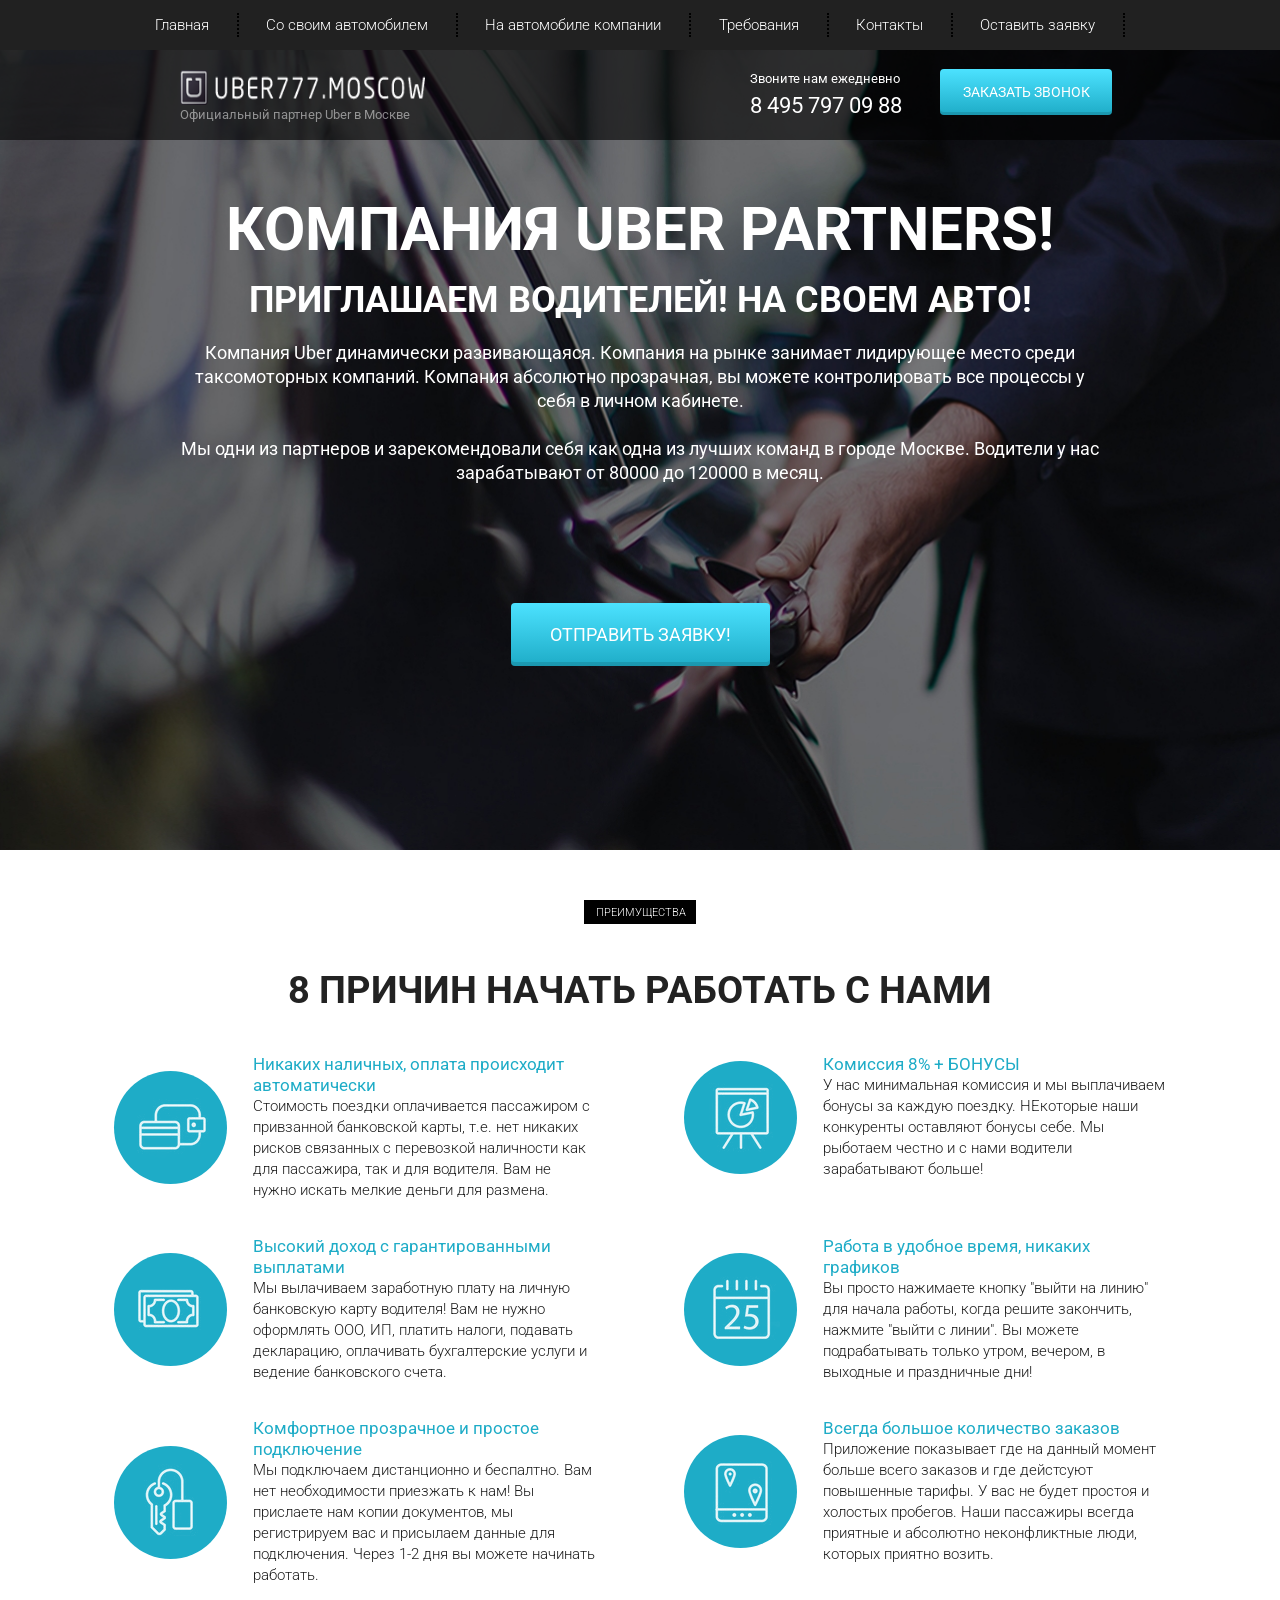
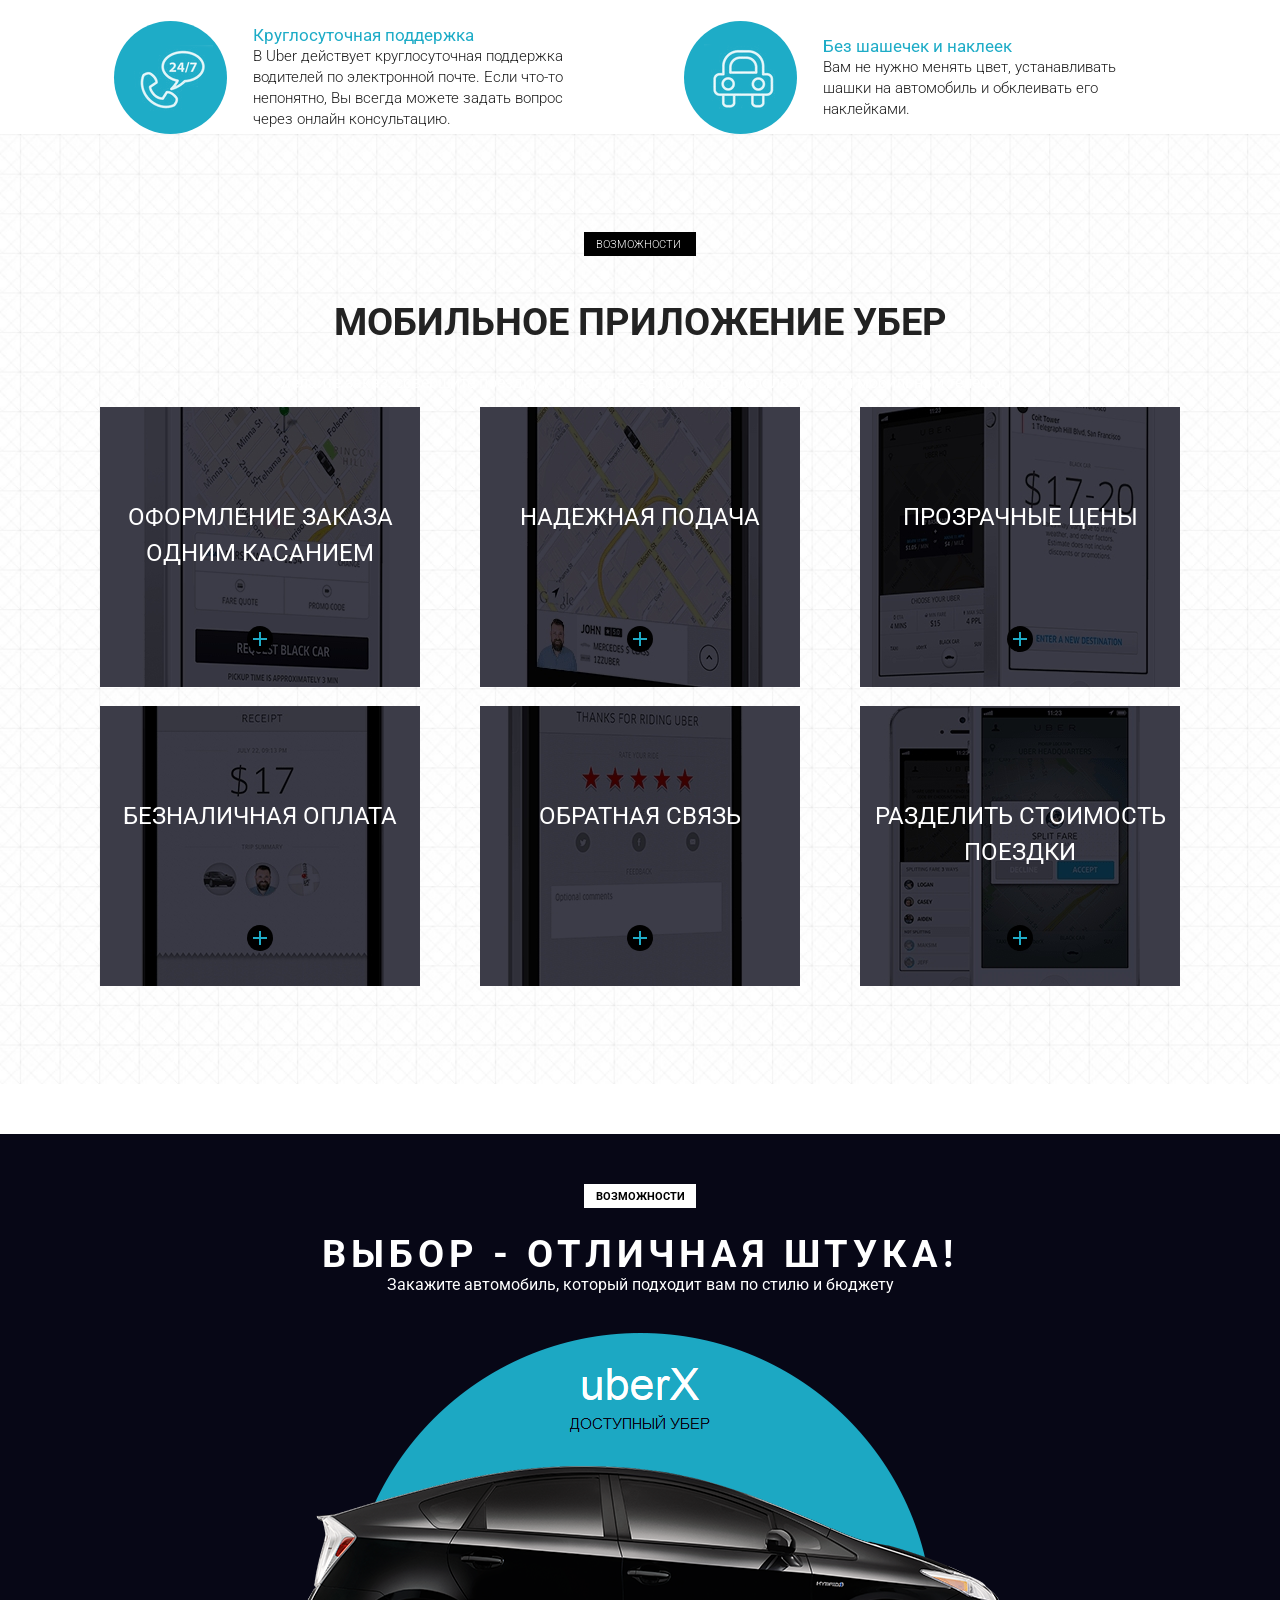
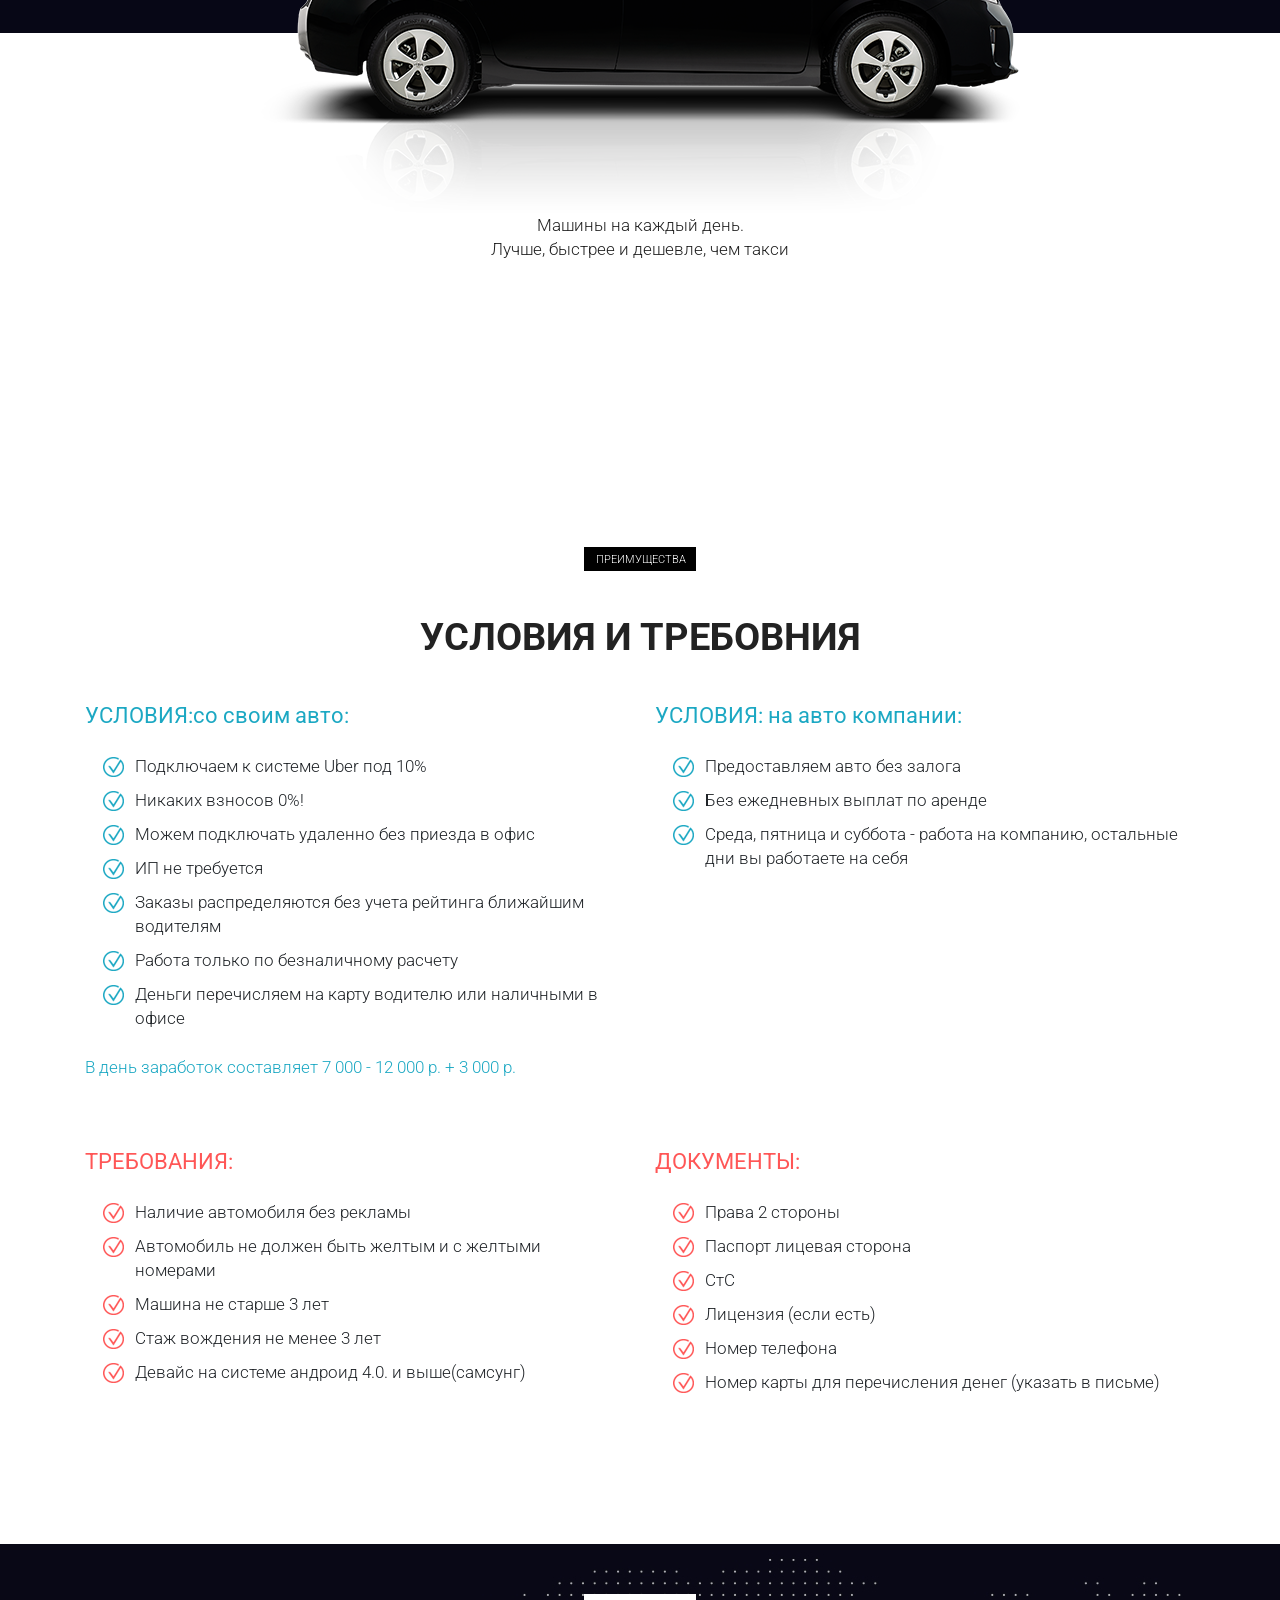
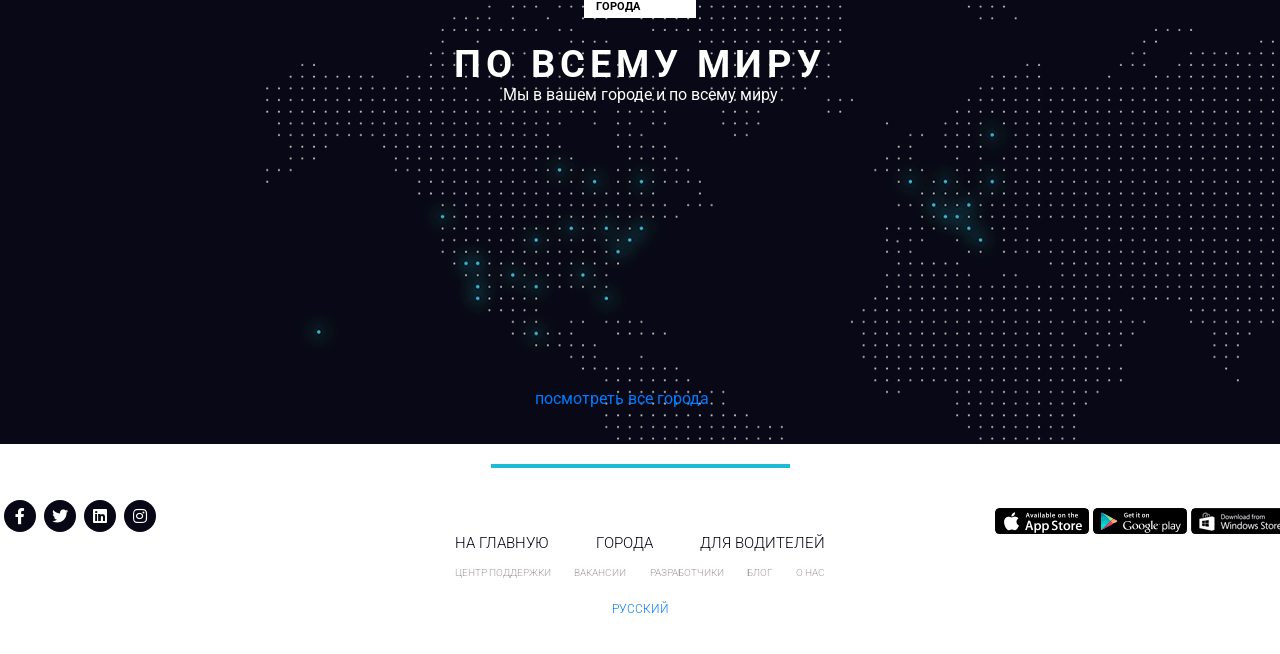
<file: index.html>
<!DOCTYPE html>
<html lang="ru">
<head>
    <meta charset="UTF-8">
    <meta name="viewport" content="width=device-width, initial-scale=1.0">
    <meta http-equiv="X-UA-Compatible" content="ie=edge">
    <title>Document</title>
    <link rel="shortcut icon" href="icons/favicon.ico" type="image/x-icon">
    <link href="https://fonts.googleapis.com/css2?family=Roboto:ital,wght@0,300;0,400;1,700&display=swap" rel="stylesheet">
    <link rel="stylesheet" href="css/bootstrap-reboot.min.css">
    <link rel="stylesheet" href="css/bootstrap-grid.min.css">
    <link rel="stylesheet" href="https://use.fontawesome.com/releases/v5.8.2/css/all.css" integrity="sha384-oS3vJWv+0UjzBfQzYUhtDYW+Pj2yciDJxpsK1OYPAYjqT085Qq/1cq5FLXAZQ7Ay" crossorigin="anonymous">
    <link rel="stylesheet" href="css/styles.css">
</head>
<body>
    <header>
        <nav>
        <div class="container">
           
                <ul class="menu">
                    <li class="menu_item"><a href="#" class="menu_link">Главная</a></li>
                    <li class="menu_item"><a href="#" class="menu_link">Со своим автомобилем</a></li>
                    <li class="menu_item"><a href="#" class="menu_link">На автомобиле компании</a></li>
                    <li class="menu_item"><a href="#" class="menu_link">Требования</a></li>
                    <li class="menu_item"><a href="#" class="menu_link">Контакты</a></li>
                    <li class="menu_item"><a href="#" class="menu_link">Оставить заявку</a></li>
                </ul>
        </div>
    </nav>
    <div class="subheader">
        <div class="container">
            <div class="row">
            <div class="col-md-4 offset-md-1">
                <a href="#" class="subheader_logo"><img src="icons/logo.png" alt=""></a>
            <div class="subheader_official">Официальный партнер Uber в Москве</div>
            </div>

            <div class="col-md-2 offset-md-2">
                <div class="subheader_call">Звоните нам ежедневно</div>
                <a href="tel:84957970988" class="subheader_phone">8 495 797 09 88</a>
            </div>

            <div class="col-md-2">
                <button class="subheader_btn">заказать звонок</button>
            </div>
        </div>
    </div>
    </div>
    </header>

    <section class="promo">
        <div class="container">
            <div class="row">
                <div class="col-md-10 offset-md-1">
                    <h1 class="promo_header">Компания Uber Partners!</h1>
                    <h2 class="promo_subheader"> Приглашаем водителей! На своем авто!</h2>
                    <div class="promo_descr"> Компания Uber динамически развивающаяся. Компания на рынке занимает лидирующее место среди таксомоторных компаний. Компания абсолютно прозрачная, вы можете контролировать все процессы у себя в личном кабинете.
                        <br><br>     
                    Мы одни из партнеров и зарекомендовали себя как одна из лучших команд в городе Москве. Водители у нас зарабатывают от 80000 до 120000 в месяц.
                </div>
                <button class="promo_btn">Отправить заявку!</button>
                    </div>
            </div>
        </div>
    </section>

    <section class="reasons">
        <div class="container">
            <div class="label">преимущества</div>
            <h2 class="title">8 причин начать работать с нами</h2>
            <div class="row">
                <div class="col-md-6">
                <div class="reasons_block">
                <div class="round">
                <img src="icons/reason_1.png" alt="card" class="reasons_img">
            </div>
                <div class="reasons_descr">
                <div class="reasons_subtitle">Никаких наличных, оплата происходит автоматически</div>
                <div class="reasons_text">
                Стоимость поездки оплачивается пассажиром с привзанной банковской карты, т.е. нет никаких рисков связанных с перевозкой наличности как для пассажира, так и для водителя. Вам не нужно искать мелкие деньги для размена.
    </div>
</div>
</div>
</div>

    <div class="col-md-6">
        <div class="reasons_block">
        <div class="round">
        <img src="icons/reason_2.png" alt="gift" class="reasons_img">
    </div>
        <div class="reasons_descr">
        <div class="reasons_subtitle">Комиссия 8% + БОНУСЫ</div>
        <div class="reasons_text">
        У нас минимальная комиссия и мы выплачиваем бонусы за каждую поездку. НЕкоторые наши конкуренты оставляют бонусы себе. Мы рыботаем честно и с нами водители зарабатывают больше!
</div>
</div>
    </div>
</div>

<div class="col-md-6">
    <div class="reasons_block">
    <div class="round">
    <img src="icons/reason_3.png" alt="money" class="reasons_img">
</div>
<div class="reasons_descr">
    <div class="reasons_subtitle">Высокий доход с гарантированными выплатами</div>
    <div class="reasons_text">
    Мы вылачиваем заработную плату на личную  банковскую карту водителя! Вам не нужно оформлять ООО, ИП, платить налоги, подавать декларацию, оплачивать бухгалтерские услуги и ведение банковского счета.
</div>
</div>
    </div>
</div>

<div class="col-md-6">
    <div class="reasons_block">
    <div class="round">
    <img src="icons/reason_4.png" alt="calendar" class="reasons_img">
</div>
<div class="reasons_descr">
<div class="reasons_subtitle">Работа в удобное время, никаких графиков</div>
    <div class="reasons_text">
Вы просто нажимаете кнопку "выйти на линию" для начала работы, когда решите закончить, нажмите "выйти с линии". Вы можете подрабатывать только утром, вечером, в выходные и праздничные дни! 
</div>
</div>
</div>
</div>

<div class="col-md-6">
    <div class="reasons_block">
    <div class="round">
    <img src="icons/reason_5.png" alt="money" class="reasons_img">
</div>
<div class="reasons_descr">
    <div class="reasons_subtitle">Комфортное прозрачное и простое подключение</div>
    <div class="reasons_text">
Мы подключаем дистанционно и беспалтно. Вам нет необходимости приезжать к нам! Вы прислаете нам копии документов, мы регистрируем вас и присылаем данные для подключения. Через 1-2 дня вы можете начинать работать.
</div>
</div>
</div>
</div>

<div class="col-md-6">
    <div class="reasons_block">
    <div class="round">
    <img src="icons/reason_6.png" alt="tablet" class="reasons_img">
</div>
<div class="reasons_descr">
    <div class="reasons_subtitle">Всегда большое количество заказов</div>
    <div class="reasons_text">
Приложение показывает где на данный момент больше всего заказов и где дейстсуют повышенные тарифы. У вас не будет простоя и холостых пробегов. Наши пассажиры всегда приятные и абсолютно неконфликтные люди, которых приятно возить.
</div>
</div>
</div>
</div>

<div class="col-md-6">
    <div class="reasons_block">
    <div class="round">
    <img src="icons/reason_7.png" alt="money" class="reasons_img">
</div>

<div class="reasons_descr">
<div class="reasons_subtitle">Круглосуточная поддержка</div>
<div class="reasons_text">
В Uber действует круглосуточная поддержка водителей по электронной почте. Если что-то непонятно, Вы всегда можете задать вопрос через онлайн консультацию.
</div>
</div>
</div>
</div>

<div class="col-md-6">
    <div class="reasons_block">
    <div class="round">
    <img src="icons/reason_8.png" alt="car" class="reasons_img">
</div>

<div class="reasons_descr">
    <div class="reasons_subtitle">Без шашечек и наклеек</div>
    <div class="reasons_text">
    Вам не нужно менять цвет, устанавливать шашки на автомобиль и обклеивать его наклейками.
</div>
</div>
</div>
</div>
    </section>
    
<section class="mobile">
    <div class="container">
        <div class="label">возможности</div>
        <div class="title">Мобильное приложение Убер</div>
        <div class="subtitle">Сделайте заказ, совершите поездку и оплатите ее стоимость, используя свой мобильный телефон</div>
        
        <div class="row">
        <div class="col-md-4">
            <div class="mobile_item mobile_item_1">
                <div class="mobile_item_subtitle">
                    оформление заказа одним касанием
                </div>
                <div class="mobile_item_plus"></div>
        </div>
        </div>
        <div class="col-md-4">
            <div class="mobile_item mobile_item_2">
                <div class="mobile_item_subtitle">
                    надежная подача
                </div>
                <div class="mobile_item_plus"></div>
            </div>
        </div>
        <div class="col-md-4">
            <div class="mobile_item mobile_item_3">
                <div class="mobile_item_subtitle">
                    прозрачные цены
                </div>
                <div class="mobile_item_plus"></div>
            </div>
        </div>
        <div class="col-md-4">
            <div class="mobile_item mobile_item_4">
                <div class="mobile_item_subtitle">
                    безналичная оплата
                </div>
                <div class="mobile_item_plus"></div>
            </div>
        </div>
        <div class="col-md-4">
            <div class="mobile_item mobile_item_5">
                <div class="mobile_item_subtitle">
                    обратная связь
                </div>
                <div class="mobile_item_plus"></div>
            </div>
        </div>
        <div class="col-md-4">
            <div class="mobile_item mobile_item_6">
                <div class="mobile_item_subtitle">
                    разделить стоимость поездки
                </div>
                <div class="mobile_item_plus"></div>
            </div>
        </div>
    </div>
</div>
</section>

<section class="choise">
    <div class="container">
        <div class="black"></div>
        <div class="label label_white">возможности</div>
        <h2 class="title title_white">Выбор - отличная штука!</h2>
        <div class="subtitle">Закажите автомобиль, который подходит вам по стилю и бюджету</div>
        <div>
            <img src="img/car.png" alt="car" class="choise_img">
        </div>
        <div class="choice_descr">
            Машины на каждый день.<br>
            Лучше, быстрее и дешевле, чем такси
        </div>
    </div>
</section>

<section class="requre">
    <div class="container">
        <div class="label">преимущества</div>
        <h2 class="title">условия и требовния</h2>
        <div class="row">
            <div class="col-md-6">
                <div class="requre_block">
                <div class="requre_title">УСЛОВИЯ:со своим авто:</div>
            
            <ul class="requre_list">
                <li>Подключаем к системе Uber под 10%</li>
                <li>Никаких взносов 0%!</li>
                <li>Можем подключать удаленно без приезда в офис</li>
                <li>ИП не требуется</li>
                <li>Заказы распределяются без учета рейтинга ближайшим водителям</li>
                <li>Работа только по безналичному расчету</li>
                <li>Деньги перечисляем на карту водителю или наличными в офисе</li>
            </ul>
            <div class="requre_descr">
                В день заработок составляет 7 000 - 12 000 р. + 3 000 р.
            </div>
        </div>
    </div>
            <div class="col-md-6">
                <div class="requre_block">
                    <div class="requre_title">УСЛОВИЯ: на авто компании:</div>
                
                <ul class="requre_list">
                    <li>Предоставляем авто без залога</li>
                    <li>Без ежедневных выплат по аренде</li>
                    <li>Среда, пятница и суббота - работа на компанию, остальные дни вы работаете на себя</li>
                </ul>
            </div>
            </div>
            <div class="col-md-6">
                <div class="requre_block requre_block_nbm warning">
                    <div class="requre_title">ТРЕБОВАНИЯ:</div>
                
                <ul class="requre_list">
                    <li>Наличие автомобиля без рекламы</li>
                    <li>Автомобиль не должен быть желтым и с желтыми номерами</li>
                    <li>Машина не старше 3 лет</li>
                    <li>Стаж вождения не менее 3 лет</li>
                    <li>Девайс на системе андроид 4.0. и выше(самсунг)</li>
                </ul>
            </div>
            </div>
            <div class="col-md-6">
                <div class="requre_block requre_block_nbm warning">
                    <div class="requre_title">ДОКУМЕНТЫ:</div>
                
                <ul class="requre_list">
                    <li>Права 2 стороны</li>
                    <li>Паспорт лицевая сторона</li>
                    <li>СтС</li>
                    <li>Лицензия (если есть)</li>
                    <li>Номер телефона</li>
                    <li>Номер карты для перечисления денег (указать в письме)</li>
                </ul>
            </div>
            </div>
        </div>
    </div>
</section>

<section class="world">
    <div class="container">
        <div class="label label_white">города</div>
        <h2 class="title title_white">По всему миру</h2>
        <div class="subtitle">Мы в вашем городе и по всему миру</div>
        
        <a href="#" class="world_link">посмотреть все города</a>
        <div>
    </section>

<footer>
    <div class="footer_divider"></div>
    <div class="footer_wrapper">
    <div>
        <div class="footer_social">
            <a href="#" class="footer_social_item">
                <i class="fab fa-facebook-f"></i>
            </a>
            <a href="#" class="footer_social_item">
                <i class="fab fa-twitter"></i>
            </a>
            <a href="#" class="footer_social_item">
                <i class="fab fa-linkedin"></i>
            </a>
            <a href="#" class="footer_social_item">
                <i class="fab fa-instagram"></i>
            </a>
        </div>
    </div>
    </div>

    <div class="footer_links">
    <div class="footer_links_main">
        <a href="#">на главную</a>
        <a href="#">города</a>
        <a href="#">для водителей</a>
    </div>
    <div class="footer_links_sub"> 
        <a href="#">центр поддержки</a>
        <a href="#">вакансии</a>
        <a href="#">разработчики</a>
        <a href="#">блог</a>
        <a href="#">о нас</a>
    </div>
    <div class="lang"><a href="#">русский</a></div>

    <div class="mobile_links">
        <a href="#"><img src="img/app_store.png" alt="app" class="mobile_img"></a>
        <a href="#"><img src="img/google_play.png" alt="app" class="mobile_img"></a>
        <a href="#"><img src="img/windows_store.png" alt="app" class="mobile_img"></a>
    </div>
    </div>
</footer>
</body>
</html>
</file>
<file: css/styles.css>
* {
    font-family: 'Roboto', sans-serif;
}

header {
    position: relative;
    height: 50px;
}

nav {
position: fixed;
height: 50px;
background-color: #212121;
z-index: 2;
width: 100%;
}

.menu {
    display: flex;
    justify-content: space-between;
    padding: 13px 70px;
    margin: 0;
    list-style: none;
}

.menu .menu_link {
    color: #ffffff;
    font-size: 15px;
    font-weight: 300;
}

.menu .menu_item {
    border-right: 2px dotted black;
    padding-right: 28px;
}

.subheader {
    position: absolute;
    top: 50px;
    width: 100%; 
    height: 90px;
    background-color: rgba(0, 0, 0, 0.6);
}

.subheader .subheader_logo img {
    width: 70%;
    height: 35px;
    margin-top: 20px;
}

.subheader .subheader_official {
    opacity: 0.5;
    color: #ffffff;
    font-size: 13px;
    font-weight: 400;
}

.subheader .subheader_phone {
    color: #ffffff;
    font-size: 22px;
    text-transform: uppercase;
    text-align: right;
}

.subheader .subheader_call {
    color: #ffffff;
    font-size: 13px;
    font-weight: 400;
    margin-top: 19px;
}

.subheader .subheader_btn {
    margin-top: 19px;
    width: 172px;
    height: 46px;
    box-shadow: inset 0 -3px 0 rgba(0, 0, 0, 0.12);
    border:  none;
    border-radius: 4px;
    background-image: linear-gradient(to top, #1eacc7 0%, #4ce2ff 100%);
    color: #ffffff;
    font-size: 14px;
    font-weight: 400;
    text-transform: uppercase;
}

.subheader .subheader_btn:hover {
    background-image: none;
    background-color: #1500ff;
}


.promo {
    min-height: 800px;
    background:  url('../img/main_bg.jpg') center center/cover no-repeat;
    padding: 150px 0 135px 0;
}

.promo .promo_header {
    color: #ffffff;
    font-size: 60px;
    font-weight: 700;
    text-transform: uppercase;
    line-height: 60px;
    margin: 0;
    text-align: center;
}

.promo .promo_subheader {
    color: #ffffff;
    font-size: 36px;
    font-weight: 700;
    text-transform: uppercase;
    line-height: 36px;
    margin-top: 22px;
    text-align: center;
}

.promo .promo_descr {
    color: #ffffff;
    font-size: 18px;
    font-weight: 400;
    line-height: 24px;
    text-align: center;
    margin-top: 23px;
}

.promo .promo_btn {
    display: block;
    margin: 118px auto 0 auto;
    width: 259px;
    height: 63px;
    box-shadow: inset 0 -4px 0 rgba(0, 0, 0, 0.12);
    border: none;
    border-radius: 4px;
    background-image:  linear-gradient(to top, #1eacc7 0%, #4ce2ff 100%);
    color: #ffffff;
    font-size: 18px;
    font-weight: 400;
    text-transform: uppercase;
}

.promo .promo_btn:hover {
    background-image: none;
    background-color: #1500ff;
}

.label {
    margin: 0 auto;
    margin-top: 50px;
    height: 24px;
    width: 112px;
    padding: 5px 12px;
    background-color: #000000;
    color: #ffffff;
    font-size: 11px;
    font-weight: 300;
    text-transform: uppercase;
}

.title {
    margin-bottom: 0;
    margin-top: 38px;
    color: #222222;
    font-size: 38px;
    font-weight: 700;
    text-transform: uppercase;
    text-align: center;
}

.reasons .reasons_block {
    display: flex;
    justify-content: center;
    align-items: center;
    margin-top: 35px;
}

.reasons .reasons_block .round {
    display: flex;
    justify-content: center;
    align-items: center;
    margin-right: 26px;
    width: 113px;
    height: 113px;
    background-color: #1eacc7;
    border-radius: 100%;
}

.reasons .reasons_block .reasons_descr {
    width: 343px;
}

.reasons .reasons_block .reasons_descr .reasons_subtitle{
    line-height: 21px;
    color: #1eacc7;
    font-size: 17px;
    font-weight: 400;
}

.reasons .reasons_block .reasons_descr .reasons_text {
    color: #202020;
    font-size: 15px;
    font-weight: 300;
    line-height: 21px;
}

.mobile {
    min-height: 864px;
    padding: 48px 0 79px 0;
    background: url("../img/mobile_app.png") center center/cover no-repeat;
  }

.mobile .row {
    margin-top: 32px;
}
  
.mobile .mobile_item {
    position: relative;
    width: 320px;
    height: 280px;
    margin: 0 auto;
    margin-bottom: 19px;
    padding-top: 92px;
  }
  
.mobile_item_1 {
    background: url('../img/mobile_screen_1.jpg') center center/cover no-repeat;
  }

.mobile_item_2 {
    background: url('../img/mobile_screen_2.jpg') center center/cover no-repeat;
  }

.mobile_item_3 {
    background: url('../img/mobile_screen_3.jpg') center center/cover no-repeat;
  }

.mobile_item_4 {
    background: url('../img/mobile_screen_4.jpg') center center/cover no-repeat;
  }

.mobile_item_5 {
    background: url('../img/mobile_screen_5.jpg') center center/cover no-repeat;
  }

.mobile_item_6 {
    background: url('../img/mobile_screen_6.jpg') center center/cover no-repeat;
  }

  .mobile_item_subtitle {
    color: #ffffff;
    font-size: 24px;
    font-weight: 400;
    text-transform: uppercase;
    text-align: center;
}

.mobile_item_plus {
    display: flex;
    justify-content: center;
    align-items: center;
    position: absolute;
    bottom: 35px;
    left: 50%;
    transform: translateX(-50%);
    width: 26px;
    height: 26px;
    background-color: #000000;
    margin: 0 auto;
    border-radius: 100%;
    cursor: pointer;
}

.mobile_item_plus:before {
    content: '';
    display: block;
    width: 14px;
    height: 2px;
    background-color: #1eacc7;
    transition: 0.3s all;
}

.mobile_item_plus:after {
    content: '';
    position: absolute;
    left: 50%;
    transform: translateX(-50%);
    display: block;
    height: 14px;
    width: 2px;
    background-color: #1eacc7;
    transition: 0.3s all;
}

.mobile_item_plus:hover {
    background-color: #ff5656;
}

.choise {
    position: relative;
    min-height: 895px;
}

.black {
    position: absolute;
    top: 0;
    left: 0;
    height: 499px;
    width: 100%;
    background-color: #070716;
    z-index: 1;
}

.choise_img {
    position: relative;
    z-index: 2;
    display: block;
	margin: 56px auto 0 auto;
}

.label_white {
    position: relative;
    top: 50px;
    z-index: 2;
    background-color: #ffffff;
    color: #000000;
    font-weight: 700;
}

.title_white {
    position: relative;
    top: 30px;
    z-index: 2;
    color: #ffffff;
    letter-spacing: 5px;
}

.subtitle {
    position: relative;
    top: 20px;
    z-index: 2;
    color: #ffffff;
    text-align: center;
}

.choice_descr {
    text-align: center;
    color: #222222;
	font-size: 17px;
	font-weight: 300;
	line-height: 24px;
}

.requre {
    padding: 68px 0 84px 0;
}

.requre_block {
    margin: 33px 0;
}

.requre_block_nbm {
    margin-bottom: 0;
}

.requre_title {
    color: #1ca8c3;
    font-size: 22px;
    font-weight: 400;
}

.requre_list {
    list-style-type: none;
    padding-left: 50px;
    margin-top: 22px;
}

.requre_list li {
    position: relative;
    font-size: 17px;
    font-weight: 300;
    line-height: 24px;
    margin-bottom: 10px;
}

.requre_list li:before {
    content: '';
    display: block;
    position: absolute;
    left: -32px;
    top: 3px;
    width: 21px;
    height: 20px;
    background: url(../icons/check_blue.png) center center/cover no-repeat;
}

.requre_descr {
    margin-top: 25px;
    font-size: 17px;
    font-weight: 300;
    line-height: 24px;
    color: #1ca8c3;
}

.warning .requre_title {
    color: #ff5656;
}

.warning .requre_list li:before {
    background: url(../icons/check_red.png) center center/cover no-repeat;   
}

.world {
    min-height: 500px;
    background-image: url(../img/map.jpg)
}

.world_link {
    position: relative;
    top: 300px;
    left: 450px;
}

.footer {
    min-height: 300px;
}

.footer_divider {
    width: 299px;
    height: 4px;
	background-color: #1fbad6;
    margin: 0 auto;
    margin-top: 20px;
}

.footer_wrapper {
    display: flex; 
    justify-content: space-between;
    align-items: flex-start;
    padding-top: 32px;
}

.footer_social {
    width: 160px;
    display: flex;
    justify-content: space-between;
}

.footer_social_item {
    display: flex;
    justify-content: center;
    align-items: center;
    margin: 0 4px;
    width: 32px;
    height: 32px;
    background-color: #070716;
    border-radius: 100%;
}

.footer_social_item i {
    color: #ffffff;
}

.footer_links {
    width: 390px;
    margin: 0 auto;
}

.footer_links_main {
    display: flex;
    justify-content: space-between;
    padding: 0 10px;
}

.footer_links_main a {
    color: #070716;
    font-size: 15px;
    font-weight: 300;
    text-transform: uppercase;
}

.footer_links_sub {
    display: flex;
    justify-content: space-between;
    padding: 10px 10px;
}

.footer_links_sub a {
    color: #a89e9e;
    font-size: 10px;
    font-weight: 300;
    text-transform: uppercase;
}

.lang {
    display: flex;
    justify-content: center;
    padding: 10px 10px;
}

.lang a {
    font-size: 12px;
    font-weight: 300;
    text-transform: uppercase;
}

.mobile_links {
    position: relative;
    left: 550px;
    bottom: 120px;
}

@media only screen and (max-width: 1200px) {
    .menu_item {
        padding-right: 20px;
    }
    
    .menu_link {
        font-size: 10px;
    }
    
    }
</file>
